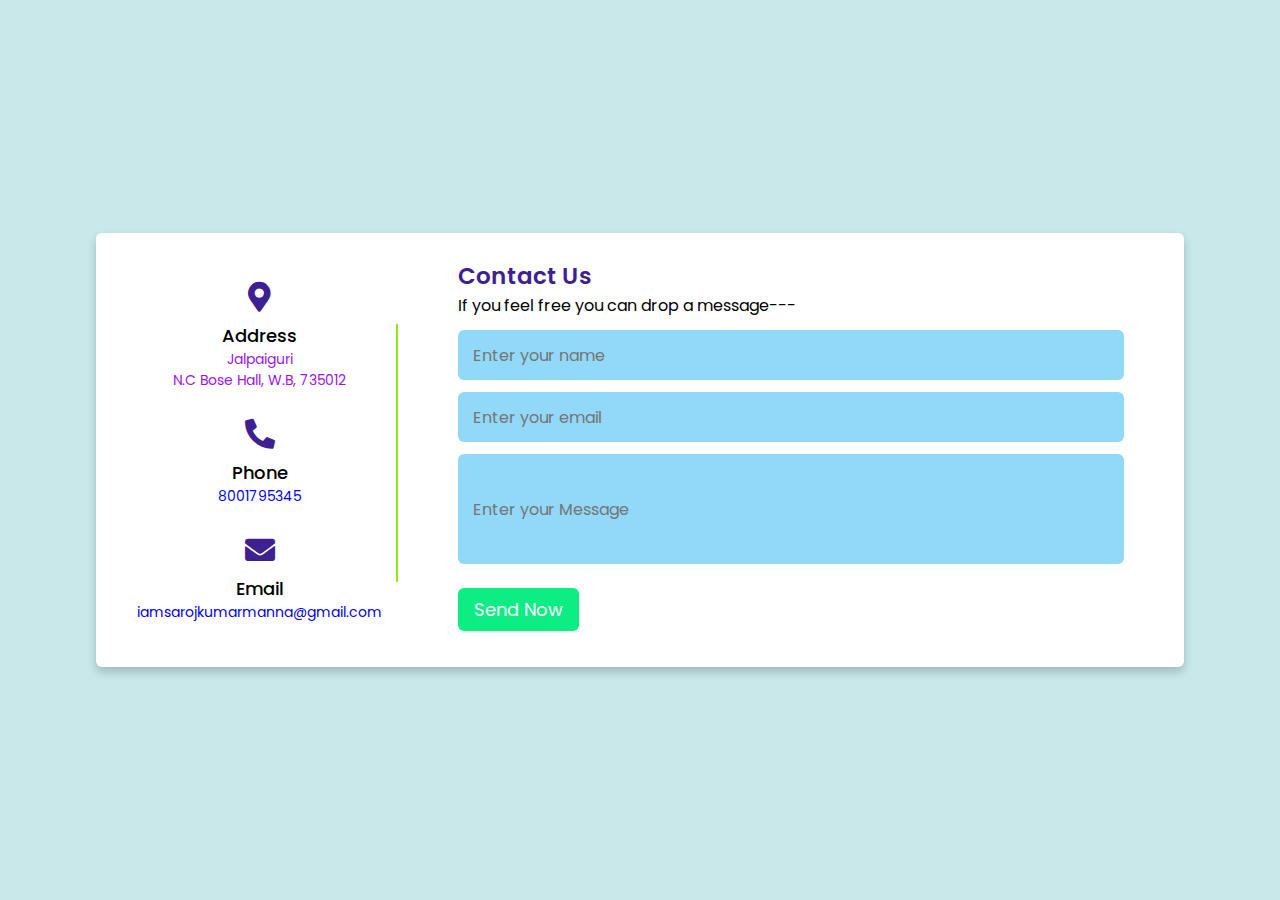
<file: contact.html>
<!DOCTYPE html>
<!-- this code is to Copyright © saroj kumar manna All rights reserved -->
<html lang="en" dir="ltr">
  <head>
    <meta charset="UTF-8">
   <!-- this code is to Copyright © saroj kumar manna All rights reserved</title>
    <link rel="stylesheet" href="style.css">
    <!-- Fontawesome CDN Link -->
    <link rel="stylesheet" href="https://cdnjs.cloudflare.com/ajax/libs/font-awesome/5.15.2/css/all.min.css"/>
    <link rel="stylesheet" href="contact.css"/>
     <meta name="viewport" content="width=device-width, initial-scale=1.0">
   </head>
<body>
   
  <div class="container">
    <div class="content">
      <div class="left-side">
        <div class="address details">
          <i class="fas fa-map-marker-alt"></i>
          <div class="topic">Address</div>
          <div class="text-one">Jalpaiguri</div>
          <div class="text-two">N.C Bose Hall, W.B, 735012</div>
        </div>
        <div class="phone details">
          <i class="fas fa-phone-alt"></i>
          <div class="topic">Phone</div>
          <div class="text-one">
            <a href="tel:8001795345">
              8001795345
            </a>
          </div>

        </div>
        <div class="email details">
          <i class="fas fa-envelope"></i>
          <div class="topic">Email</div>
          <div class="text-one">
            <a href="mailto:iamsarojkumarmanna@gmail.com">
              iamsarojkumarmanna@gmail.com
            </a>
          </div>
          
        </div>
      </div>
      <div class="right-side">
        <div class="topic-text">Contact Us</div>
        <p>If you feel free you can drop a message---</p>
      <form action="#">
        <div class="input-box">
          <input type="text" placeholder="Enter your name">
        </div>
        <div class="input-box">
          <input type="text" placeholder="Enter your email">
        </div>
        <div class="input-box message-box">
            <input type="text" placeholder="Enter your Message">
          
        </div>
        <div class="button">
          <input type="button" value="Send Now" >
        </div>
      </form>
    </div>
    </div>
  </div>
</body>
</html>
</file>
<file: contact.css>
/* Google Font CDN Link */
@import url('https://fonts.googleapis.com/css2?family=Poppins:wght@200;300;400;500;600;700&display=swap');
*{
  margin: 0;
  padding: 0;
  box-sizing: border-box;
  text-decoration-line: none;
  font-family: "Poppins" , sans-serif;
}
body{
  min-height: 100vh;
  width: 100%;
  background: #c8e8e9;
  display: flex;
  align-items: center;
  justify-content: center;
}
.container{
  width: 85%;
  background: #fff;
  border-radius: 6px;
  padding: 20px 60px 30px 40px;
  box-shadow: 0 5px 10px rgba(0, 0, 0, 0.2);
}
.container .content{
  display: flex;
  align-items: center;
  justify-content: space-between;
}
.container .content .left-side{
  width: 25%;
  height: 100%;
  display: flex;
  flex-direction: column;
  align-items: center;
  justify-content: center;
  margin-top: 15px;
  position: relative;
}
.content .left-side::before{
  content: '';
  position: absolute;
  height: 70%;
  width: 2px;
  right: -15px;
  top: 50%;
  transform: translateY(-50%);
  background: #8bec0b;
}
.content .left-side .details{
  margin: 14px;
  text-align: center;
}
.content .left-side .details i{
  font-size: 30px;
  color: #3e2093;
  margin-bottom: 10px;
}
.content .left-side .details .topic{
  font-size: 18px;
  font-weight: 500;
}
.content .left-side .details .text-one,
.content .left-side .details .text-two{
  font-size: 14px;
  color: hsl(278, 84%, 50%);
}
.container .content .right-side{
  width: 75%;
  margin-left: 75px;
}
.content .right-side .topic-text{
  font-size: 23px;
  font-weight: 600;
  color: #3e2093;
}
.right-side .input-box{
  height: 50px;
  width: 100%;
  margin: 12px 0;
}
.right-side .input-box input,
.right-side .input-box textarea{
  height: 100%;
  width: 100%;
  border: none;
  outline: none;
  font-size: 16px;
  background: rgba(71, 190, 245, 0.596);
  border-radius: 6px;
  padding: 0 15px;
  resize: none;
}
.right-side .message-box{
  min-height: 110px;
}
.right-side .input-box textarea{
  padding-top: 6px;
}
.right-side .button{
  display: inline-block;
  margin-top: 12px;
}
.right-side .button input[type="button"]{
  color: #fff;
  font-size: 18px;
  outline: none;
  border: none;
  padding: 8px 16px;
  border-radius: 6px;
  background: hsl(152, 90%, 49%);
  cursor: pointer;
  transition: all 0.3s ease;
}
.button input[type="button"]:hover{
  background: #5029bc;
}

@media (max-width: 950px) {
  .container{
    width: 90%;
    padding: 30px 40px 40px 35px ;
  }
  .container .content .right-side{
   width: 75%;
   margin-left: 55px;
}
}
@media (max-width: 820px) {
  .container{
    margin: 40px 0;
    height: 100%;
  }
  .container .content{
    flex-direction: column-reverse;
  }
 .container .content .left-side{
   width: 100%;
   flex-direction: row;
   margin-top: 40px;
   justify-content: center;
   flex-wrap: wrap;
 }
 .container .content .left-side::before{
   display: none;
 }
 .container .content .right-side{
   width: 100%;
   margin-left: 0;
 }
}
</file>
<file: style.css>
/* Css reset */
*{
    margin: 0px;
    padding: 0px;
    font-family: sans-serif;
}

/* Main */
.main{
    width:100%;
    height: 100vh;
    background-image: linear-gradient(rgba(0,0,0,0.75),rgba(0,0,0,0.75)), url('back.jpg');
    background-position: center;
    background-size: cover;
}

/* Navbar */
.navbar{
    width: 95%;
    margin: auto;
    padding: 35px,0;
    display: flex;
    align-items: center;
    justify-content: space-between;
}

/* Logo */
.logo{
    width: 80px;
    height: 80px;
    cursor: pointer;
    margin-top: 25px;
    }
    .navbar ul li {
        list-style: none;
        display: inline-block;
        margin: 0 20px;
    }
    .navbar ul li a{
        text-decoration: none;
        color: #fff;
        text-transform: uppercase;
        transition: 0.5s;
    }

    .navbar ul li a:hover{
        border-radius: 25px;
        background-color: hsl(91, 92%, 50%);
        padding: 10px 20px;
    }

    /* Content */
    .content{
        width: 100%;
        position: absolute;
        top:50%;
        transform: translateY(-50%);
        text-align: center;
        color:#fff;
    }
    .content h1{
        font-size: 50px;
        margin-top: 90px;
    }
    .content p{
        margin: 20px auto;
        font-weight: 100;
           }

    /* Button */
    button {
        width: 200px;
        padding: 15px 0;
        text-align: center;
        margin: 20px 10px;
        border-radius: 25px;
        font-weight: bold;
        border: 2px solid hsl(0, 90%, 48%);
        background: transparent;
        color: hsla(202, 86%, 52%, 0);
        cursor: pointer;
        position: relative;
        overflow: hidden;
        transition: 00.10s;
    }
    button a{
        text-decoration: none;
        color: #fff;

    }

    button:hover{
        background: hsl(251, 84%, 51%);
    }
   
    .checkbtn{
        font-size: 30px;
        color: white;
        float: right;
        line-height: 80px;
        margin-right: 40px;
        cursor: pointer;
        display: none;
      }
      #check{
        display: none;
      }
      @media (max-width: 858px){
        .checkbtn{
          display: block;
        }
        ul{
          position: fixed;
          width: 100%;
          height: 20vh;
          background: transparent;
          top: 80px;
          left: -100%;
          text-align: center;
          transition: all .5s;
          justify-content: space-between;
        }
        .navbar ul li{
          margin: 50px 0;
          line-height: 30px;

        }
        .navbar ul li a{
          font-size: 20px;
          padding: 20px;
        }
        
        #check:checked ~ ul{
          left: 0;
        }
      }
</file>
